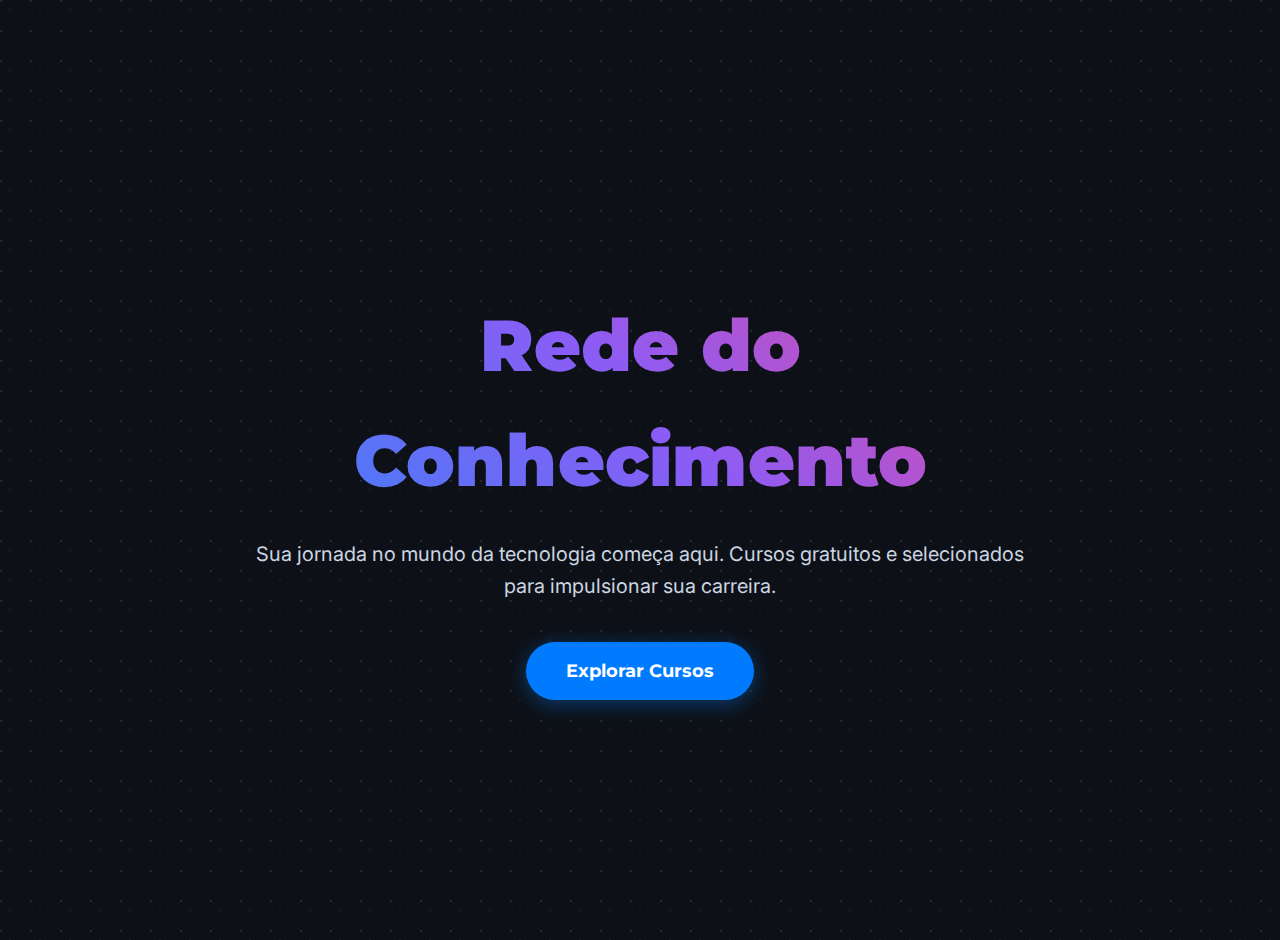
<file: index.html>
<!DOCTYPE html>
<html lang="pt-BR">
<head>
    <meta charset="UTF-8">
    <meta name="viewport" content="width=device-width, initial-scale=1.0">
    <title>Bem-vindo à Rede do Conhecimento</title>

    <link rel="preconnect" href="https://fonts.googleapis.com">
    <link rel="preconnect" href="https://fonts.gstatic.com" crossorigin>
    <link href="https://fonts.googleapis.com/css2?family=Inter:wght@400;500;700&family=Montserrat:wght@700;900&display=swap" rel="stylesheet">

    <link rel="stylesheet" href="style.css">
</head>
<body class="paginainicial">

    <div class="caixap">
        <div class="conteudop">
            <h1 class="titulop">Rede do Conhecimento</h1>
            <p class="subtitulop">Sua jornada no mundo da tecnologia começa aqui. Cursos gratuitos e selecionados para impulsionar sua carreira.</p>
            <a href="cursos.html" class="botaoctap">Explorar Cursos</a>
        </div>
    </div>

</body>
</html>
</file>
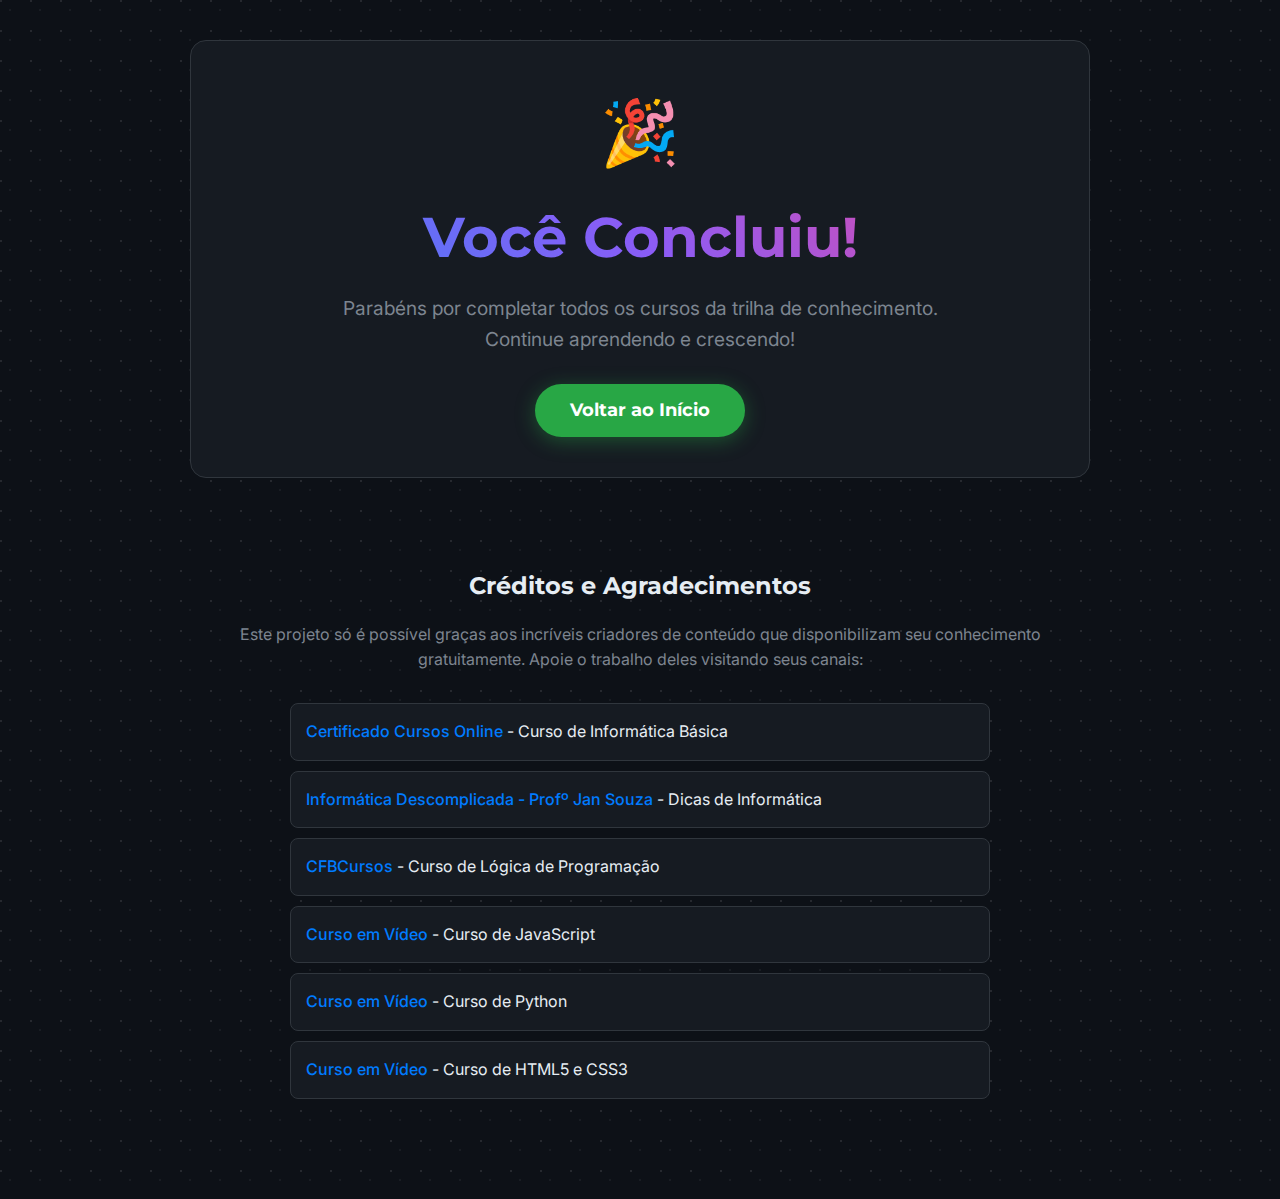
<file: parabens.html>
<!DOCTYPE html>
<html lang="pt-BR">
<head>
    <meta charset="UTF-8">
    <meta name="viewport" content="width=device-width, initial-scale=1.0">
    <title>Parabéns! | Rede do Conhecimento</title>

    <link rel="preconnect" href="https://fonts.googleapis.com">
    <link rel="preconnect" href="https://fonts.gstatic.com" crossorigin>
    <link href="https://fonts.googleapis.com/css2?family=Inter:wght@400;500;700&family=Montserrat:wght@700;900&display=swap" rel="stylesheet">

    <link rel="stylesheet" href="style.css">
</head>
<body class="pagina-final">

    <div class="container-final">
        <div class="conteudo-parabens">
            <span class="emoji-festa">🎉</span>
            <h1 class="titulo-parabens">Você Concluiu!</h1>
            <p class="subtitulo-parabens">Parabéns por completar todos os cursos da trilha de conhecimento. Continue aprendendo e crescendo!</p>
            <a href="index.html" class="botao-final">Voltar ao Início</a>
        </div>

        <div class="conteudo-creditos">
            <h2>Créditos e Agradecimentos</h2>
            <p>Este projeto só é possível graças aos incríveis criadores de conteúdo que disponibilizam seu conhecimento gratuitamente. Apoie o trabalho deles visitando seus canais:</p>

            <ul class="lista-creditos">
                <li><a href="https://www.youtube.com/@CertificadoCursosOnline" target="_blank">Certificado Cursos Online</a> - Curso de Informática Básica</li>
                <li><a href="https://www.youtube.com/@Informatica-JanSouza" target="_blank">Informática Descomplicada - Profº Jan Souza</a> - Dicas de Informática</li>
                <li><a href="https://www.youtube.com/@cfbcursos" target="_blank">CFBCursos</a> - Curso de Lógica de Programação</li>
                <li><a href="https://www.youtube.com/c/CursoemVídeo" target="_blank">Curso em Vídeo</a> - Curso de JavaScript</li>
                <li><a href="https://www.youtube.com/c/CursoemVídeo" target="_blank">Curso em Vídeo</a> - Curso de Python</li>
                <li><a href="https://www.youtube.com/c/CursoemVídeo" target="_blank">Curso em Vídeo</a> - Curso de HTML5 e CSS3</li>
                </ul>
        </div>
    </div>

</body>
</html>
</file>
<file: style.css>
:root{
    --corprimaria: #004aad;
    --cortextop: #333;
    --cortextos: #555;
    --corfundoc: #ffffff;
    --corborda: #e0e0e0;
    --corfundob: #f4f6f8;
    --cordestaque: #007bff;
    --corsucesso: #28a745;
    --coraviso: #ffc107;
    --fundoescuro: #0d1117;
    --cardescuro: #161b22;
    --textoescuro1: #e6edf3;
    --textoescuro2: #7d8590;
    --bordaescura: #30363d;
    --carddark1: #161b22;
}

body{
    font-family: 'Inter','Segoe UI', Tahoma, Geneva, Verdana, sans-serif;
    line-height: 1.6;
    margin: 0;
    background-color: var(--corfundob);
    color: var(--cortextop);
}

h1,h2,h3{
    font-family: 'Montserrat', sans-serif;
    font-weight: 700;
}

.etapa{
    background: var(--cardescuro);
    border: 1px solid var(--bordaescura);
    box-shadow: 0 8px 32px rgba(0,0,0,0.2);
    padding: 30px;
    margin-bottom: 50px;
    border-radius: 12px;
    max-width: 1000px;
    margin-left: auto;
    margin-right: auto;
    display: none;
}

.etapa.ativa{
    display: block;
}

.video-card {
    border: 1px solid var(--bordaescura);
    border-radius: 12px;
    padding: 15px;
    margin-bottom: 20px;
    background-color: var(--fundoescuro);
    
    display: flex;
    flex-direction: column;

    flex-grow: 1; 
    flex-basis: 300px; 
}

.video-card p{
    font-size: 1em;
    text-align: left;
    margin-top: 10px;
    margin-bottom: 10px;
    color: var(--textoescuro1);
}

.marcar-assistido{
    background-color: #28a745;
    color: white;
    border: none;
    padding: 8px 15px;
    border-radius: 5px;
    cursor: pointer;
    font-size: 0.9em;
    display: block;
    width: 100%;
    margin-top: 10px;
}

.marcar-assistido.assistido{
    background-color: #6c757d;
}

.botoes-etapa{
    text-align: center;
    margin-top: 20px;
    padding-top: 20px;
    border-top: 1px solid var(--bordaescura);
}

.botoes-etapa button{
    padding: 10px 20px;
    margin: 0 10px;
    border-radius: 5px;
    border: none;
    cursor: pointer;
    font-size: 1em;
    transition: background-color 0.3s;
    font-family: 'Montserrat', sans-serif;
    font-weight: 700;
}

.concluir-etapa{
    background-color: var(--cordestaque);
    color: var(--corfundoc);
    box-shadow: 0 4px 20px rgba(0,123,255,0.2);
}

.concluir-etapa:hover{
    background-color: #0056b3;
}

.pular-etapa{
    background-color: transparent;
    color: var(--coraviso);
    border: 2px solid var(--coraviso);
}

.pular-etapa:hover{
    background-color: rgba(255,193,7,0.1);
    color: var(--coraviso);
}

h1{
    text-align: center;
    color: var(--corprimaria);
    font-size: 2.5em;
    margin-bottom: 10px;
}

body > p{
    text-align: center;
    font-size: 1.2em;
    max-width: 800px;
    margin: 0 auto 40px auto;
    color: var(--cortextos);
}

section{
    margin-bottom: 50px;
    padding: 20px;
    background: var(--corfundob);
    border-radius: 12px;
    box-shadow: 0 4px 12px rgba(0,0,0,0.1);
    max-width: 1000px;
    margin-left: auto;
    margin-right: auto;
}

.video-container{
    display: flex;
    gap: 20px;
    flex-wrap: wrap;
    justify-content: left;
    align-items: stretch;
}

iframe{
    border-radius: 12px;
    box-shadow: 0 6px 12px rgba(0,0,0,0.1);
    transition: transform 0.2s;
}

iframe:hover{
    transform: scale(1.03);
}

.etapa h2{
    color: var(--textoescuro1);
    font-size: 1.8em;
    margin-bottom: 20px;
    border-bottom: 1px solid var(--bordaescura);
    padding-bottom: 10px;
}

.etapa >p{
    text-align: left;
    font-size: 1.1em;
    max-width: none;
    margin-bottom: 25px;
    color: var(--textoescuro2);
}

.etapa h3{
    color: #b4befe;
    font-size: 1.5em;
    margin-top: 30px;
    margin-bottom: 15px;
}

.controle-assistido{
    text-align: center;
    margin-top: auto;
    padding-top: 15px;
}

.label-assistido{
    display: inline-block;
    padding: 10px 15px;
    border: 1px solid #444c56;
    background-color: #30363d;
    color: var(--textoescuro1);
    border-radius: 5px;
    cursor: pointer;
    transition: background-color 0.3s, color 0.3s;
    width: 90%;
    box-sizing: border-box;
    font-weight: 500;
}

.label-assistido:hover{
    background-color: #444c56;
}

.checkbox-assistido:checked + .label-assistido{
    background-color: var(--corsucesso);
    color: var(--corfundoc);
    border-color: var(--corsucesso);
}

.checkbox-assistido{
    display: none;
}

.escondido{
    display: none !important;
}

.paginainicial{
    background-color: #0d1117;
    background-image:
        radial-gradient(circle at 1px 1px, rgba(255, 255, 255, 0.1) 1px, transparent 0),
        radial-gradient(circle at 10px 10px, rgba(255, 255, 255, 0.05) 1px, transparent 0);
    background-size: 30px 30px;
    overflow: hidden;
}

.caixap{
    display: flex;
    justify-content: center;
    align-items: center;
    text-align: center;
    min-height: 100vh;
    padding: 20px;
}

.conteudop{
    max-width: 800px;
    animation: fadeIn 1.5s ease-in-out;
}

.titulop{
    font-family: 'Montserrat', sans-serif;
    font-weight: 900;
    font-size: 4.5rem;
    margin-bottom: 20px;
    background: linear-gradient(45deg, #3b82f6, #8b5cf6, #ec4899);
    -webkit-background-clip: text;
    -webkit-text-fill-color: transparent;
    background-clip: text;
    text-fill-color: transparent;
}

.subtitulop {
    font-family: 'Inter', sans-serif;
    font-size: 1.25rem;
    color: #cbd5e1; 
    margin-bottom: 40px;
}

.botaoctap{
    display: inline-block;
    background-color: var(--cordestaque, #007bff); 
    color: white;
    font-family: 'Montserrat', sans-serif;
    font-size: 1.1rem;
    font-weight: 700;
    text-decoration: none;
    padding: 15px 40px;
    border-radius: 50px; 
    transition: all 0.3s ease;
    box-shadow: 0 4px 20px rgba(0, 123, 255, 0.4); 
}

.botaoctap:hover {
    transform: translateY(-3px);
    box-shadow: 0 6px 25px rgba(0, 123, 255, 0.6);
}


@keyframes fadeIn {
    from {
        opacity: 0;
        transform: translateY(20px);
    }
    to {
        opacity: 1;
        transform: translateY(0);
    }
}

body:not(.paginainicial) {
    background-color: var(--fundoescuro);
    background-image: 
        radial-gradient(circle at 1px 1px, rgba(255,255,255,0.1)1px, transparent 0),
        radial-gradient(circle at 10px 10px, rgba(255,255,255,0.05)1px, transparent 0);
    background-size: 30px 30px;    
    color: var(--textoescuro1);
    padding-bottom: 60px;
}

.link-voltar{
    display: block;
    text-align: center;
    padding: 15px;
    text-decoration: none;
    color: var(--textoescuro2);
    font-family: 'Inter', sans-serif;
    transition: color 0.3s;
}

.link-voltar:hover{
    color: #3b82f6;
}

body:not(.paginainicial) h1{
    font-size: 3.5rem;
    background: linear-gradient(45deg, #3b82f6, #8b5cf6, #ec4899);
    --webkit-background-clip: text;
    --webkit-text-fill-color: transparent;
    background-clip: text;
    -text-fill-color: transparent;
    text-align: center;
    margin-bottom: 10px;
}

body:not(.paginainicial)>p{
    color: var(--textoescuro2);
    text-align: center;
    font-size: 1.2em;
    max-width: 800px;
    margin: 0 auto 40px auto;
}

.progresso-container.progresso-etapa {
    margin: 20px 0 40px 0; 
    padding: 15px;
    background-color: #21262d; 
    border-radius: 8px;
    border: 1px solid var(--borda-dark);
}

.progresso-container.progresso-geral {
    position: fixed;
    bottom: 0;
    left: 0;
    width: 100%;
    background-color: var(--fundo-dark);
    border-top: 1px solid var(--borda-dark);
    padding: 10px 20px;
    z-index: 1000;
    box-sizing: border-box;
    display: flex;
    align-items: center;
    justify-content: center;
}

.progresso-container label {
    font-family: 'Montserrat', sans-serif;
    margin-right: 10px;
    font-weight: 700;
}

.progresso-container span {
    font-weight: 500;
    margin-left: 10px;
    color: var(--texto-dark-1);
    min-width: 40px; 
}

progress {
    width: 60%;
    height: 12px;
    border: none;
    border-radius: 10px;
    background-color: #30363d;
}

progress::-webkit-progress-bar {
    background-color: #30363d;
    border-radius: 10px;
}

progress::-webkit-progress-value {
    background-image: linear-gradient(90deg, #3b82f6, var(--cordestaque));
    border-radius: 10px;
    transition: width 0.3s ease;
}

.voltar-etapa{
    background-color: transparent;
    color: var(--textoescuro2);
    border: 2px solid var(--bordaescura);
}

.voltar-etapa:hover{
    background-color: rgba(125,133,144,0.1);
    border-color: var(--textoescuro2);
}

.pagina-final {
    background-color: var(--fundoescuro);
    color: var(--textoescuro1);
    text-align: center;
    padding: 40px 20px;
}

.container-final {
    max-width: 900px;
    margin: 0 auto;
}

.conteudo-parabens {
    padding: 40px;
    background-color: var(--carddark1);
    border: 1px solid var(--bordaescura);
    border-radius: 16px;
    margin-bottom: 40px;
}

.emoji-festa {
    font-size: 4rem;
}

.titulo-parabens {
    font-size: 3.5rem;
    background: linear-gradient(45deg, #28a745, #3b82f6, #8b5cf6); 
    -webkit-background-clip: text;
    -webkit-text-fill-color: transparent;
    background-clip: text;
    margin-top: 10px;
    margin-bottom: 10px;
}

.subtitulo-parabens {
    font-size: 1.2rem;
    color: var(--textoescuro2);
    max-width: 600px;
    margin: 0 auto 30px auto;
}

.botao-final {
    display: inline-block;
    background-color: var(--corsucesso);
    color: white;
    font-family: 'Montserrat', sans-serif;
    font-size: 1.1rem;
    font-weight: 700;
    text-decoration: none;
    padding: 12px 35px;
    border-radius: 50px;
    transition: all 0.3s ease;
    box-shadow: 0 4px 20px rgba(40, 167, 69, 0.4);
}

.botao-final:hover {
    transform: translateY(-3px);
    box-shadow: 0 6px 25px rgba(40, 167, 69, 0.6);
}

.conteudo-creditos {
    padding: 30px;
}

.conteudo-creditos h2 {
    margin-bottom: 15px;
}

.conteudo-creditos p {
    color: var(--textoescuro2);
    margin-bottom: 30px;
}

.lista-creditos {
    list-style: none;
    padding: 0;
    text-align: left;
    max-width: 700px;
    margin: 0 auto;
}

.lista-creditos li {
    background-color: var(--carddark1);
    border: 1px solid var(--bordaescura);
    padding: 15px;
    margin-bottom: 10px;
    border-radius: 8px;
    transition: background-color 0.3s;
}

.lista-creditos li:hover {
    background-color: #21262d; 
}

.lista-creditos a {
    color: var(--cordestaque);
    text-decoration: none;
    font-weight: 500;
}

.lista-creditos a:hover {
    text-decoration: underline;
}

.abrir-modal {
    cursor: pointer; 
}

.modal-background {
    position: fixed; 
    z-index: 2000;   
    left: 0;
    top: 0;
    width: 100%;
    height: 100%;
    background-color: rgba(0, 0, 0, 0.8); 
    display: flex;
    justify-content: center;
    align-items: center;
}

.modal-content {
    background-color: var(--carddark1);
    padding: 20px;
    border: 1px solid var(--bordaescura);
    border-radius: 8px;
    width: 90%;
    max-width: 900px;
    position: relative;
    animation: fadeIn 0.3s ease;
}

.fechar-modal {
    color: #aaa;
    position: absolute;
    top: -10px;
    right: 5px;
    font-size: 38px;
    font-weight: bold;
    cursor: pointer;
}

.fechar-modal:hover,
.fechar-modal:focus {
    color: white;
    text-decoration: none;
}

.video-responsivo {
    position: relative;
    padding-bottom: 56.25%; 
    height: 0;
    overflow: hidden;
}

.video-responsivo iframe {
    position: absolute;
    top: 0;
    left: 0;
    width: 100%;
    height: 100%;
    border: none;
}

.video-thumbnail {
width: 100%;
border-radius: 8px;
aspect-ratio: 16 / 9; 
object-fit: cover; 
margin-bottom: 15px;
}
</file>
